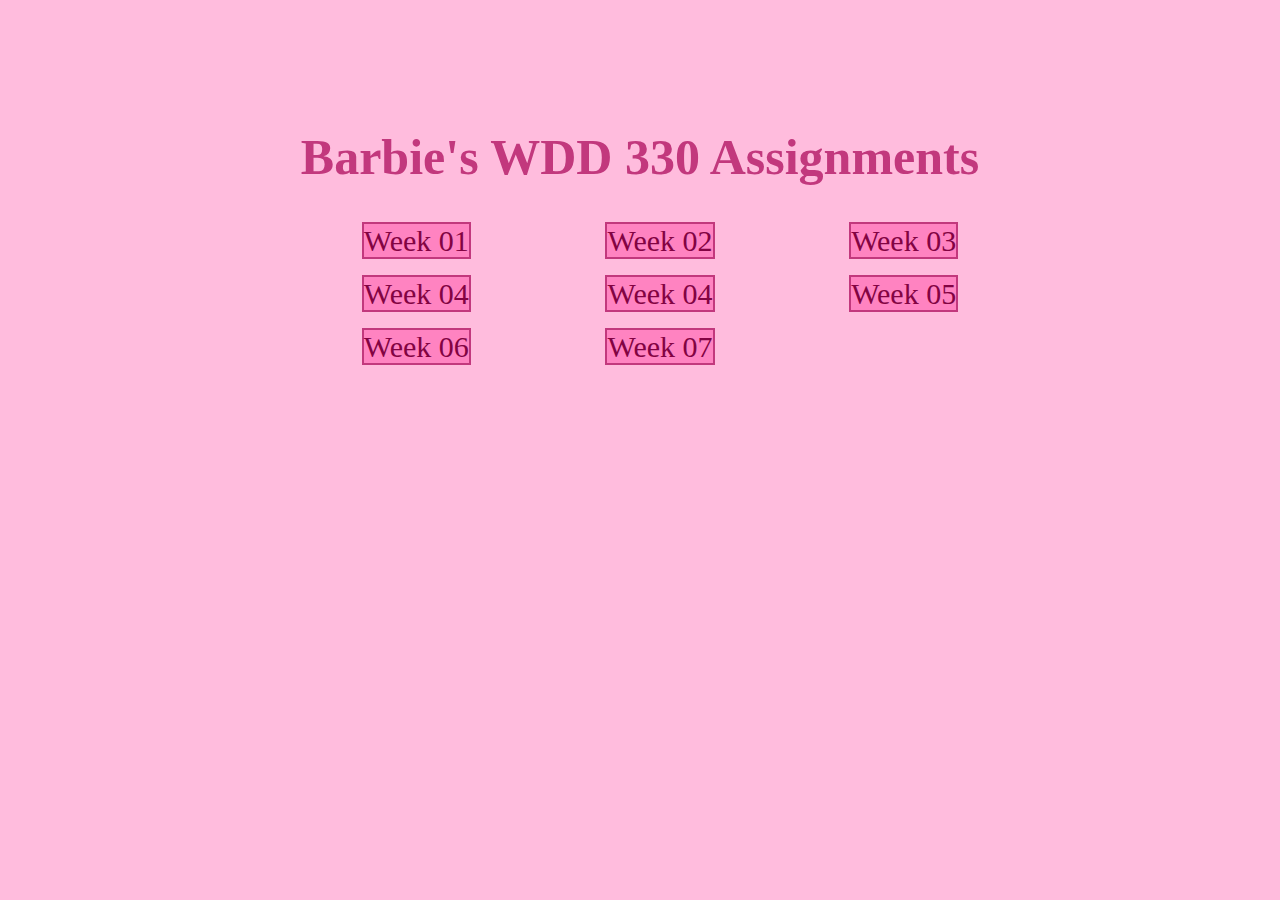
<file: index.html>
<!DOCTYPE html>
<html lang="en">
<head>
    <meta charset="UTF-8">
    <meta name="viewport" content="width=device-width, initial-scale=1.0">
    <title>Index</title>
    <link rel="stylesheet" href="style.css">
</head>
<body>
    <h1>Barbie's WDD 330 Assignments</h1>
    <ul>
    <li><a href="week 01/assign01.html">Week 01</a></li>
    <li><a href="week 02/assign02.html">Week 02</a></li>
    <li><a href="week 03/assign03.html">Week 03</a></li>
    <li><a href="week 04/assign04.html">Week 04</a></li>
    <li><a href="week 04/assign04.html">Week 04</a></li>
    <li><a href="week 05/assign05.html">Week 05</a></li>
    <li><a href="week 06/assign06.html">Week 06</a></li>
    <li><a href="week 07/assign07.html">Week 07</a></li>
    
</ul>
</body>
</html>
</file>
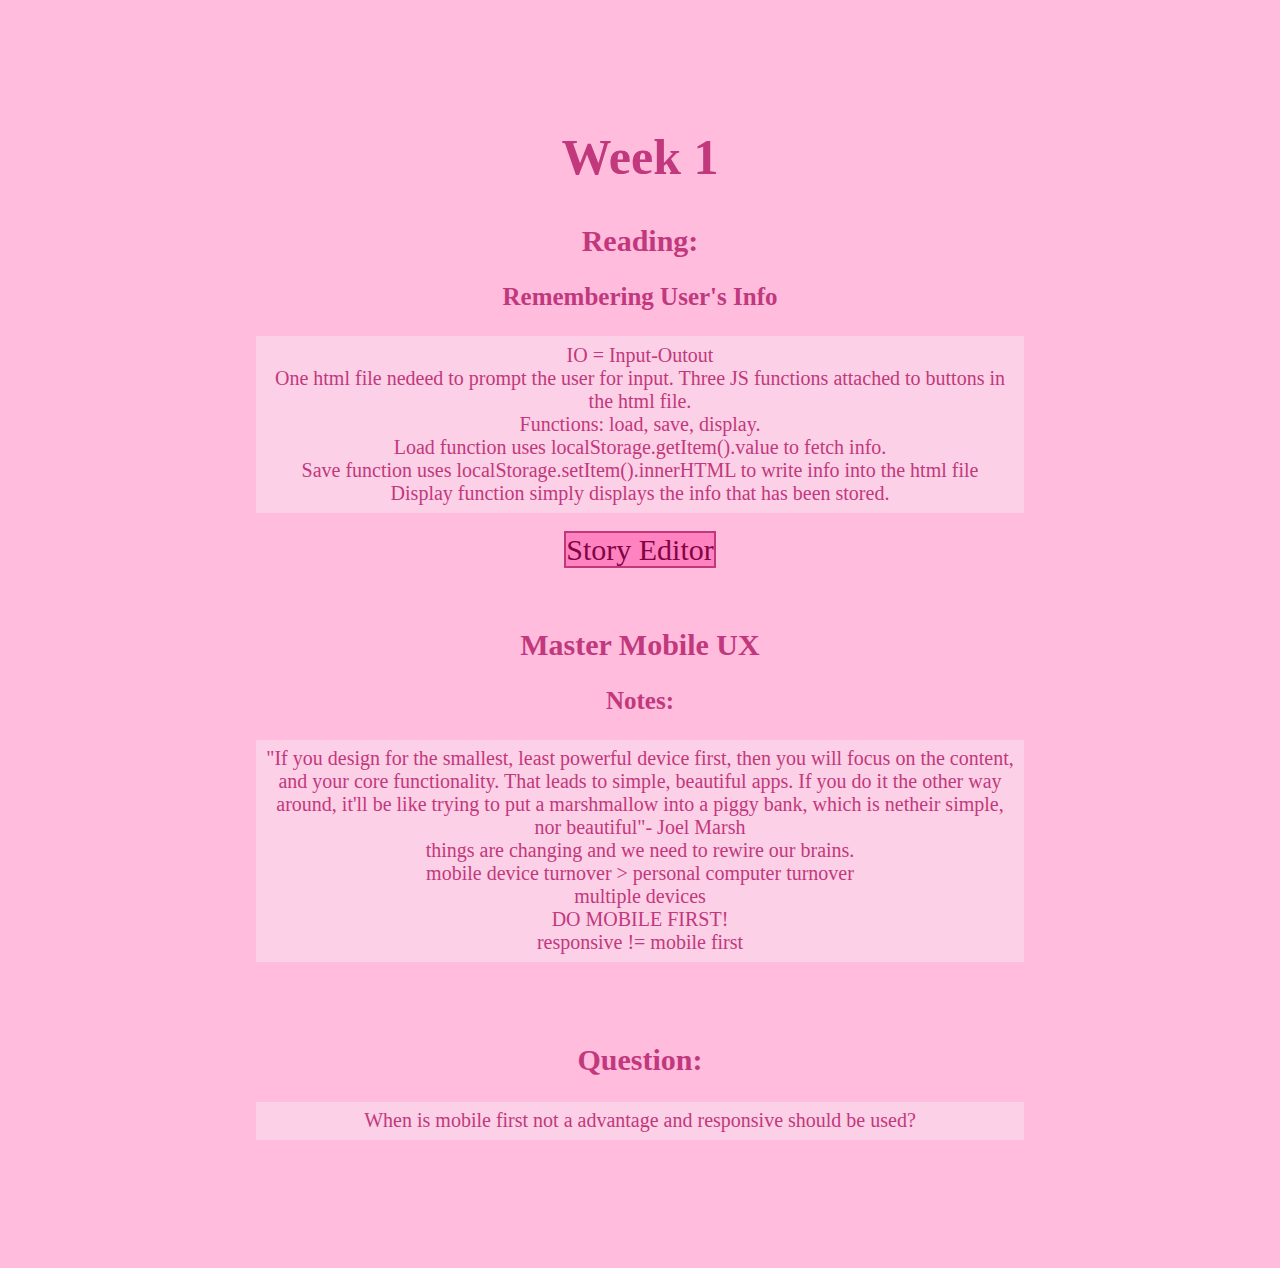
<file: week 01/assign01.html>
<!DOCTYPE html>
<html lang="en">

<head>
    <meta charset="UTF-8">
    <meta name="viewport" content="width=, initial-scale=1.0">
    <title>Assign01</title>
    <link rel="stylesheet" href="../style.css">
</head>

<body>
    <header>
        <h1>Week 1</h1>
    </header>
    <section>
        <h2>Reading:</h2>
        <h3>Remembering User's Info</h3>
        <p>IO = Input-Outout <br>
            One html file nedeed to prompt the user for input. Three JS functions attached to buttons in the html file.
            <br> Functions: load, save, display. <br> Load function uses localStorage.getItem().value to fetch info.
            <br>
            Save function uses localStorage.setItem().innerHTML to write info into the html file <br>
            Display function simply displays the info that has been stored.
        </p>
        <a href="story_editor.html">Story Editor</a>
    </section><br><br>
    <section>
        <h2>Master Mobile UX</h2>
        <h3>Notes:</h3>
        <p>"If you design for the smallest, least powerful device first, then you will focus on the content, and your
            core functionality. That leads to simple, beautiful apps. If you do it the other way around, it'll be like
            trying to put a marshmallow into a piggy bank, which is netheir simple, nor beautiful"- Joel Marsh <br>
        things are changing and we need to rewire our brains. <br>
    mobile device turnover > personal computer turnover <br>
multiple devices <br>
DO MOBILE FIRST! <br>
responsive != mobile first <br></p> <br><br>
<h2>Question:</h2>
<p>When is mobile first not a advantage and responsive should be used?</p>
    </section>
</body>

</html>
</file>
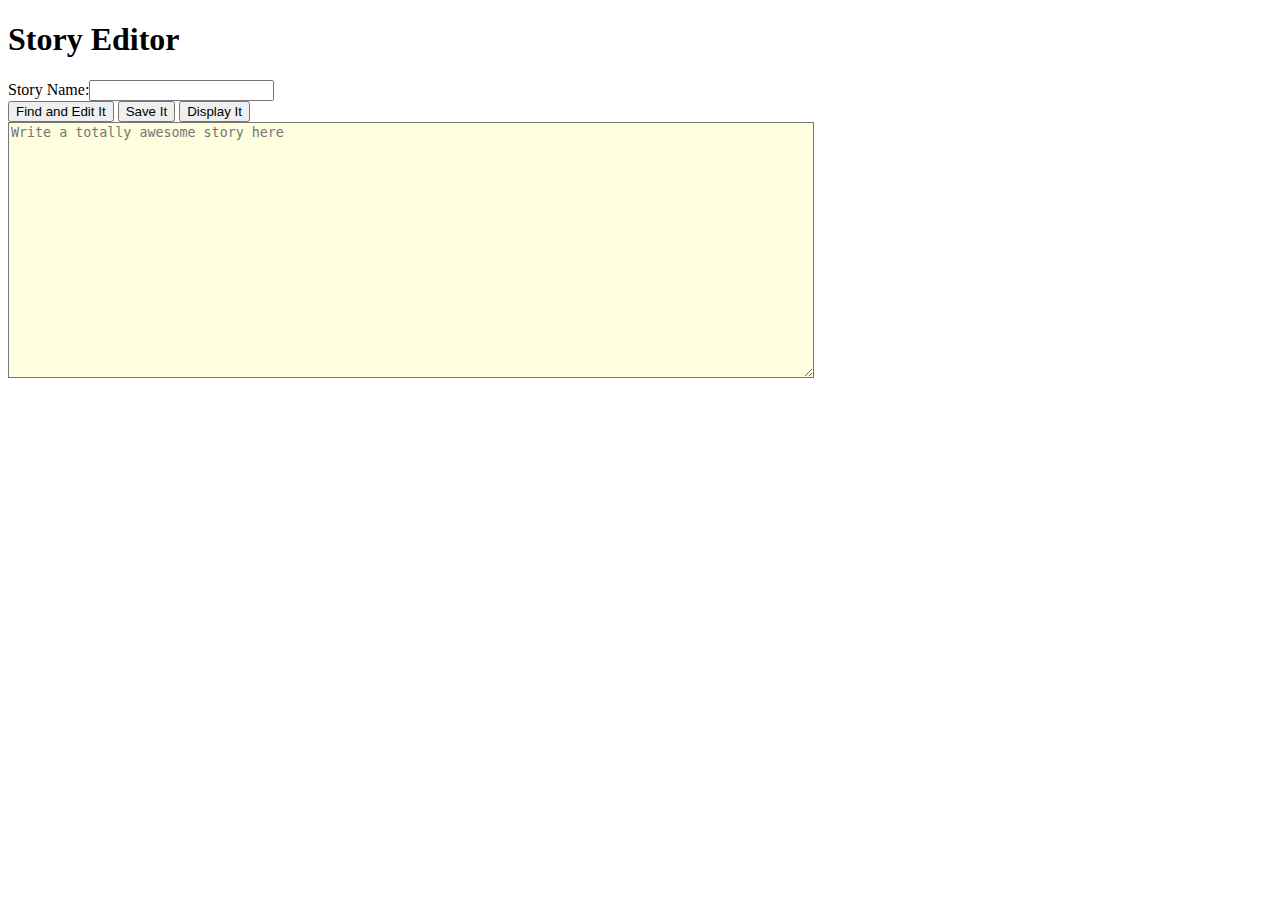
<file: week 01/story_editor.html>
<!DOCTYPE html>
<html lang="en">

<head>
    <meta charset="UTF-8">
    <meta name="viewport" content="width=device-width, initial-scale=1.0">
    <title>Story Writer</title>
    <script>
        function loadStory(){
            var storyName = document.getElementById("name_input").value 
            var storyHTML = localStorage.getItem(storyName)
            document.getElementById("story_editor").value = storyHTML
        }
        function saveStory(){
            var storyName = document.getElementById("name_input").value 
            var storyHTML = document.getElementById("story_editor").value
            localStorage.setItem(storyName, storyHTML)
        }
        function displayStory(){
            var storyHTML = document.getElementById("story_editor").value
            document.getElementById("story_display").innerHTML = storyHTML
        }
    </script>
    <style>
        textarea {
            width: 800px;
            height: 250px;
            background-color: lightyellow;
        }
    </style>
</head>

<body>
    <h1>Story Editor</h1>
    Story Name:<input id="name_input"></input>
    <section>
        <button onclick="loadStory()">Find and Edit It</button>
        <button onclick="saveStory()">Save It</button>
        <button onclick="displayStory()">Display It</button>
    </section>
    <textarea id="story_editor" placeholder="Write a totally awesome story here"></textarea>
    <section id="story_display"></section>
</body>

</html>
</file>
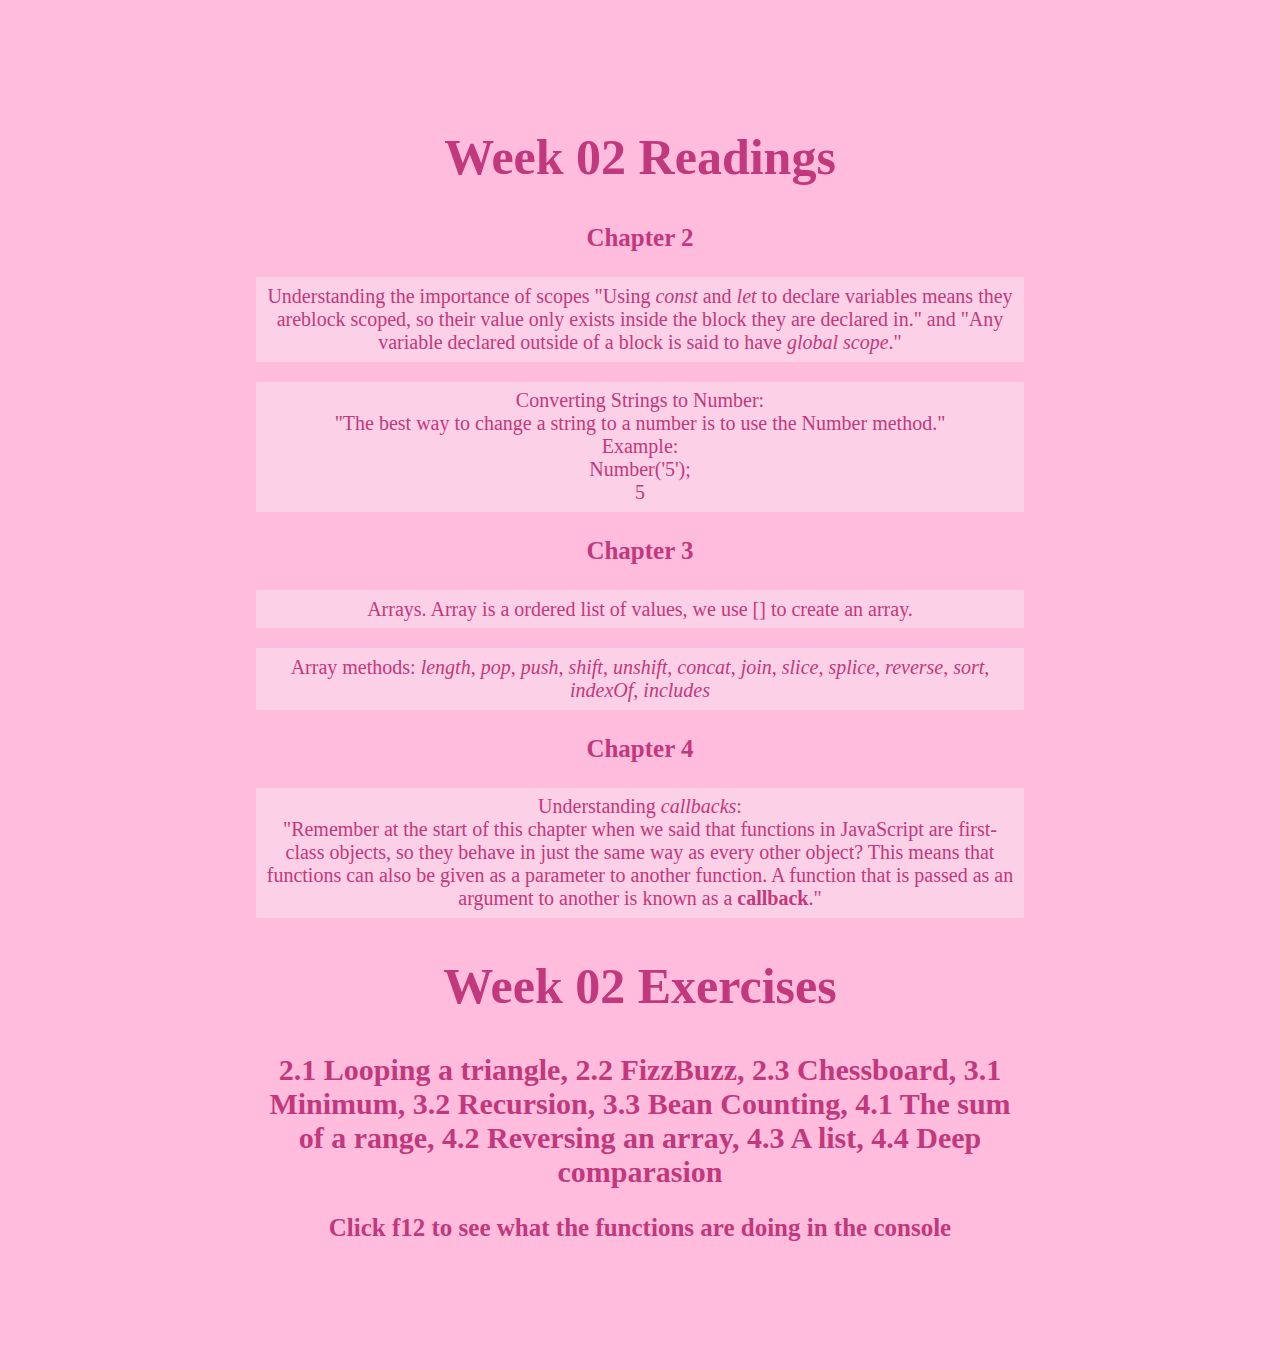
<file: week 02/assign02.html>
<!DOCTYPE html>
<html lang="en">

<head>
    <meta charset="UTF-8">
    <meta name="viewport" content="width=device-width, initial-scale=1.0">
    <link rel="stylesheet" href="../style.css">
    <title>week 02</title>
</head>

<body>
    <h1>Week 02 Readings</h1>
    <h3>Chapter 2</h3>
    <p>Understanding the importance of scopes "Using <em>const</em> and <em>let</em> to declare variables means they
        areblock scoped, so their value only exists inside the block they are declared in." and "Any variable declared
        outside of a block is said to have <em>global scope</em>."</p>
    <p>Converting Strings to Number: <br>
        "The best way to change a string to a number is to use the Number method." <br>
        Example: <br> Number('5'); <br> 5</p>
    <h3>Chapter 3</h3>
    <p>Arrays. Array is a ordered list of values, we use [] to create an array. </p>
    <p>Array methods: <em>length</em>, <em>pop</em>, <em>push</em>, <em>shift</em>, <em>unshift</em>, <em>concat</em>,
        <em>join</em>, <em>slice</em>, <em>splice</em>, <em>reverse</em>, <em>sort</em>, <em>indexOf</em>,
        <em>includes</em></p>
    <h3>Chapter 4</h3>
    <p>Understanding <em>callbacks</em>: <br>
        "Remember at the start of this chapter when we said that functions in JavaScript are first-class objects, so
        they behave in just the same way as every other object? This means that functions can also be given as a
        parameter to another function. A function that is passed as an argument to another is known as a
        <b>callback</b>."</p>
    <h1>Week 02 Exercises</h1>
    <div id="empty">
        <h2>2.1 Looping a triangle, 2.2 FizzBuzz, 2.3 Chessboard, 3.1 Minimum, 3.2 Recursion, 3.3 Bean Counting, 4.1 The
            sum of a range, 4.2 Reversing an array, 4.3 A list, 4.4 Deep comparasion </h2>
        <h3>Click f12 to see what the functions are doing in the console</h3>
    </div>
    <script>for (let line = "A"; line.length < 10; line += "A")
            console.log(line);
        for (let n = 1; n <= 100; n++) {
            let output = "";
            if (n % 3 == 0) output += "Fizz";
            if (n % 5 == 0) output += "Buzz";
            console.log(output || n);
        }
        let size = 8;

        let board = "";

        for (let y = 0; y < size; y++) {
            for (let x = 0; x < size; x++) {
                if ((x + y) % 2 == 0) {
                    board += " ";
                } else {
                    board += "#";
                }
            }
            board += "\n";
        }

        console.log(board);

        function min(a, b) {
            if (a < b) return a;
            else return b;
        }

        console.log(min(0, 10));
        console.log(min(0, -10));

        function isEven(n) {
            if (n == 0) return true;
            else if (n == 1) return false;
            else if (n < 0) return isEven(-n);
            else return isEven(n - 2);
        }

        console.log(isEven(50));
        console.log(isEven(75));
        console.log(isEven(-1));

        function countChar(string, ch) {
            let counted = 0;
            for (let i = 0; i < string.length; i++) {
                if (string[i] == ch) {
                    counted += 1;
                }
            }
            return counted;
        }

        function countBs(string) {
            return countChar(string, "B");
        }

        console.log(countBs("BBC"));
        console.log(countChar("kakkerlak", "k"));

        function range(start, end, step = start < end ? 1 : -1) {
            let array = [];

            if (step > 0) {
                for (let i = start; i <= end; i += step) array.push(i);
            } else {
                for (let i = start; i >= end; i += step) array.push(i);
            }
            return array;
        }

        function sum(array) {
            let total = 0;
            for (let value of array) {
                total += value;
            }
            return total;
        }

        console.log(range(1, 10))
        console.log(range(5, 2, -1));
        console.log(sum(range(1, 10)));

        function reverseArray(array) {
            let output = [];
            for (let i = array.length - 1; i >= 0; i--) {
                output.push(array[i]);
            }
            return output;
        }

        function reverseArrayInPlace(array) {
            for (let i = 0; i < Math.floor(array.length / 2); i++) {
                let old = array[i];
                array[i] = array[array.length - 1 - i];
                array[array.length - 1 - i] = old;
            }
            return array;
        }

        console.log(reverseArray(["A", "B", "C"]));
        let arrayValue = [1, 2, 3, 4, 5];
        reverseArrayInPlace(arrayValue);
        console.log(arrayValue);

        function arrayToList(array) {
            let list = null;
            for (let i = array.length - 1; i >= 0; i--) {
                list = { value: array[i], rest: list };
            }
            return list;
        }

        function listToArray(list) {
            let array = [];
            for (let node = list; node; node = node.rest) {
                array.push(node.value);
            }
            return array;
        }

        function prepend(value, list) {
            return { value, rest: list };
        }

        function nth(list, n) {
            if (!list) return undefined;
            else if (n == 0) return list.value;
            else return nth(list.rest, n - 1);
        }

        console.log(arrayToList([10, 20]));
        console.log(listToArray(arrayToList([10, 20, 30])));
        console.log(prepend(10, prepend(20, null)));
        console.log(nth(arrayToList([10, 20, 30]), 1));

        function deepEqual(a, b) {
            if (a === b) return true;

            if (a == null || typeof a != "object" ||
                b == null || typeof b != "object") return false;

            let keysA = Object.keys(a), keysB = Object.keys(b);

            if (keysA.length != keysB.length) return false;

            for (let key of keysA) {
                if (!keysB.includes(key) || !deepEqual(a[key], b[key])) return false;
            }

            return true;
        }

        let obj = { here: { is: "an" }, object: 2 };
        console.log(deepEqual(obj, obj));
        console.log(deepEqual(obj, { here: 1, object: 2 }));
        console.log(deepEqual(obj, { here: { is: "an" }, object: 2 }));
    </script>
</body>

</html>
</file>
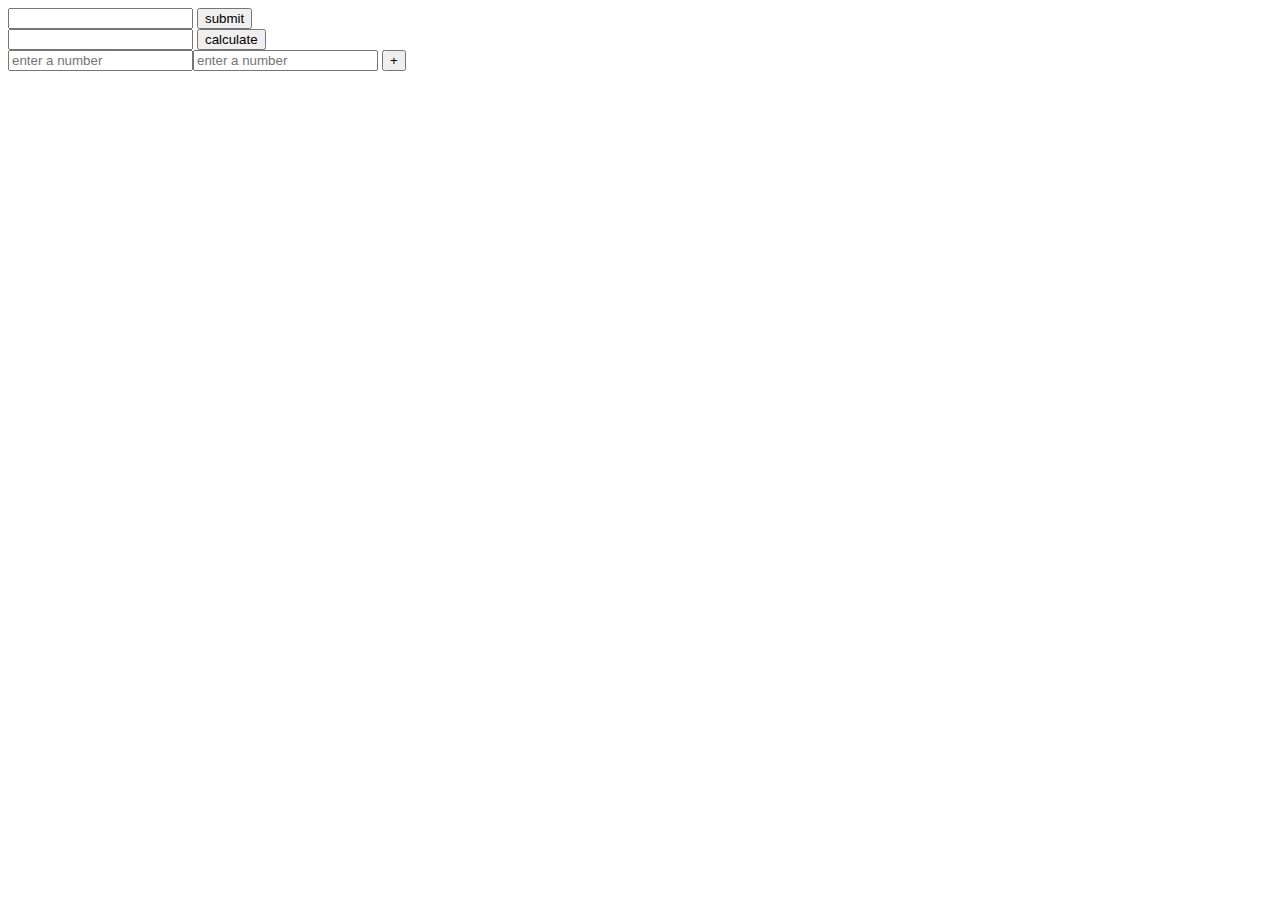
<file: week 02/team02.html>
<!DOCTYPE html>
<html lang="en">

<head>
    <meta charset="UTF-8">
    <meta name="viewport" content="width=device-width, initial-scale=1.0">
    <title>Team 02</title>
</head>

<body>
    <input type="text" id="input">
    <button id="button" onclick="read()">submit</button>
    <div id="empty">
    </div>
    <input type="number" id="number">
    <button id="button2" onclick="number()">calculate</button>
    <div id="empty2">
    </div>
    <input id="req3Number1" placeholder="enter a number" type="number" /><input id="req3Number2"
        placeholder="enter a number" type="number" />
    <button id="req3Button" onclick="add()">+</button>
    <div id="req3Output"></div>

    <script>
        function read() {
            text = document.getElementById("input").value;
            document.getElementById("empty").innerHTML = text;
        }
        function number() {
            n = document.getElementById("number").value;
            let sum = 0;
            for (let i = 1; i <= n; i++) {
                sum += i;
            }
            document.getElementById("empty2").innerHTML = sum;
        }
        function add() {
            const number1 = document.getElementById('req3Number1').value;
            const number2 = document.getElementById('req3Number2').value;
            const outputElement = document.getElementById('req3Output');

            const num1Float = parseFloat(number1);
            const num2Float = parseFloat(number2);
            if ((num1Float !== NaN) & (num2Float !== NaN)) {
                const total = num1Float + num2Float;
                outputElement.innerHTML = 'Total: ' + total;
            }
        }
    </script>
</body>

</html>
</file>
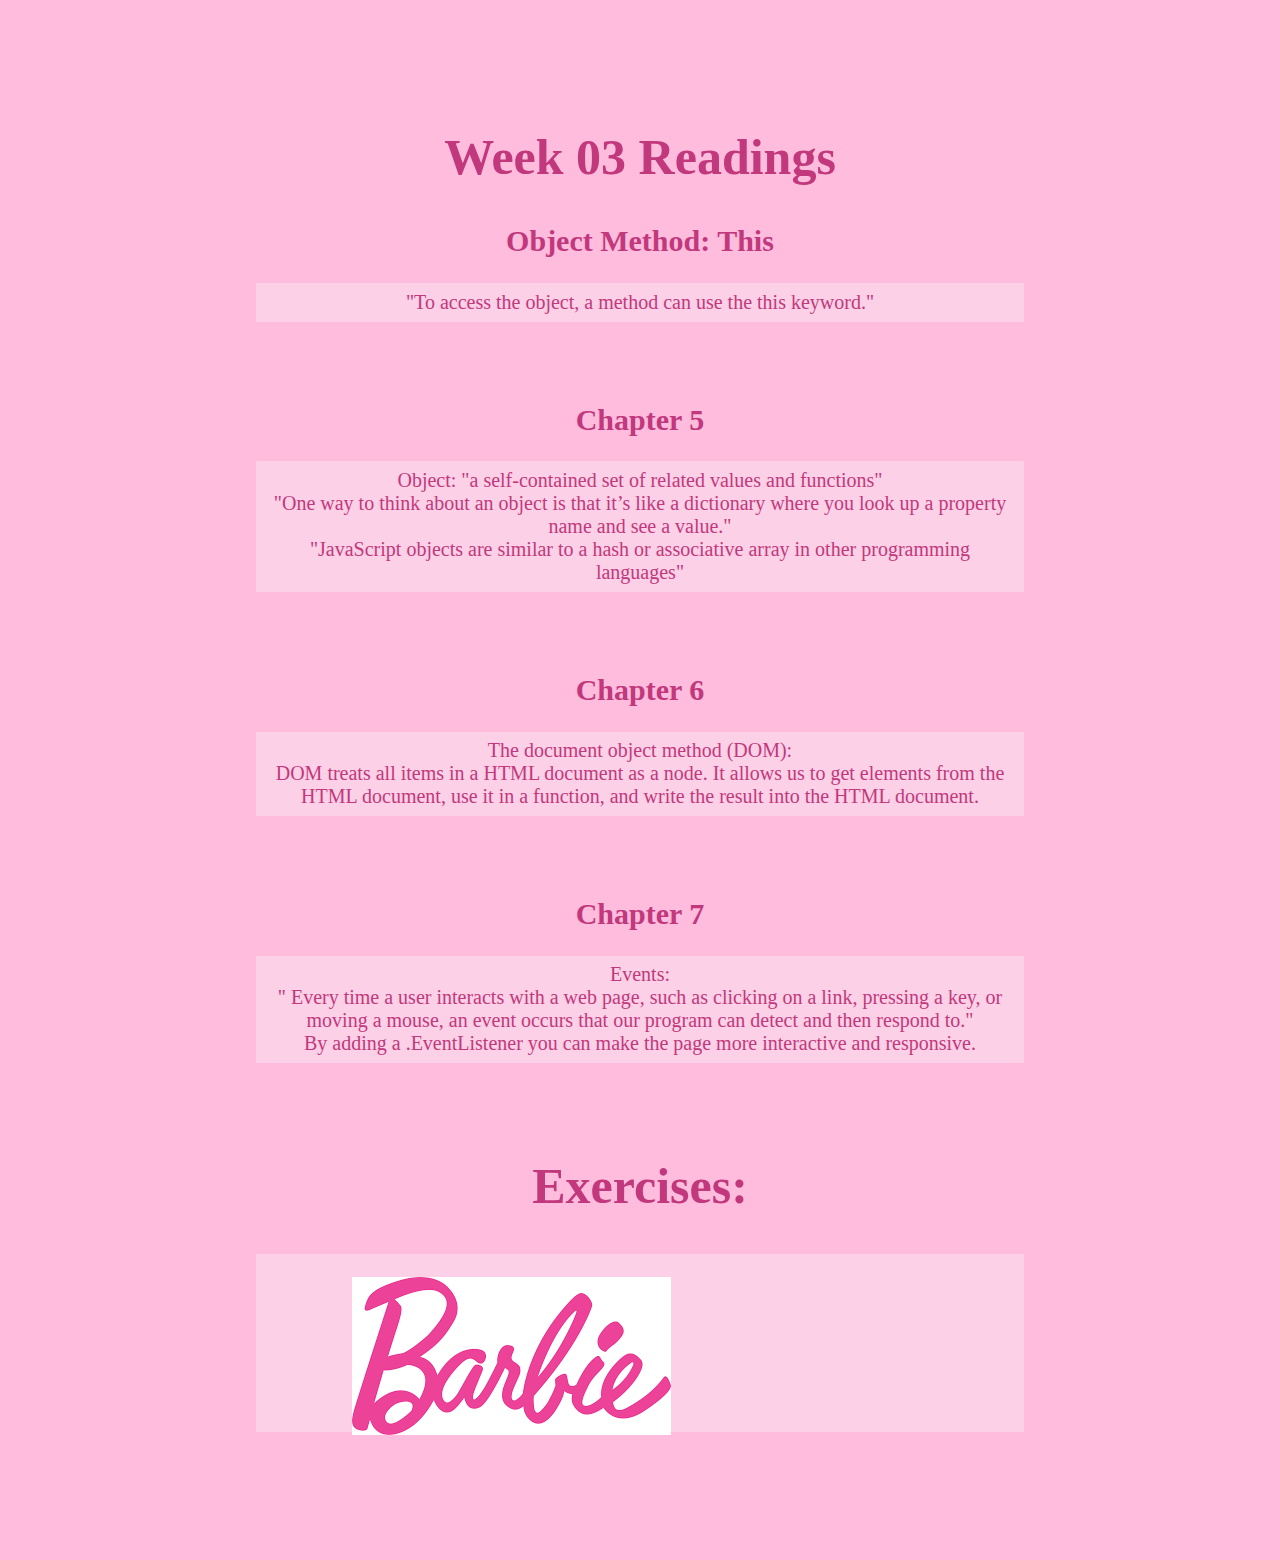
<file: week 03/assign03.html>
<!DOCTYPE html>
<html lang="en">

<head>
    <meta charset="UTF-8">
    <meta name="viewport" content="width=device-width, initial-scale=1.0">
    <title>Week 03</title>
    <link rel="stylesheet" href="../style.css">
</head>

<body>
    <h1>Week 03 Readings</h1>
    <h2>Object Method: This</h2>
    <p>"To access the object, a method can use the this keyword."</p><br><br>
    <h2>Chapter 5</h2>
    <p>Object: "a self-contained set of related values and functions"<br>
        "One way to think about an object is that it’s like a dictionary where you look up a property name and see a
        value."<br>
        "JavaScript objects are similar to a hash or associative array in other programming languages"</p><br><br>
    <h2>Chapter 6</h2>
    <p>The document object method (DOM): <br> DOM treats all items in a HTML document as a node. It allows us to get
        elements from the HTML document, use it in
        a function, and write the result into the HTML document.</p><br><br>
    <h2>Chapter 7</h2>
    <p>Events: <br> " Every time a user interacts with a web page, such as clicking on a link, pressing a key, or moving
        a mouse, an
        event occurs that our program can detect and then respond to." <br> By adding a .EventListener you can make the
        page more interactive and responsive. </p><br><br>
    <h1>Exercises:</h1>
    <p style="text-align: center">
        <img src="barbie.png" style="position: relative">
      </p>
      <script>
        let cat = document.querySelector("img");
        let angle = Math.PI / 2;
        function animate(time, lastTime) {
          if (lastTime != null) {
            angle += (time - lastTime) * 0.001;
          }
          cat.style.top = (Math.sin(angle) * 20) + "px";
          cat.style.left = (Math.cos(angle) * 200) + "px";
          requestAnimationFrame(newTime => animate(newTime, time));
        }
        requestAnimationFrame(animate);
      </script>
    
</body>

</html>
</file>
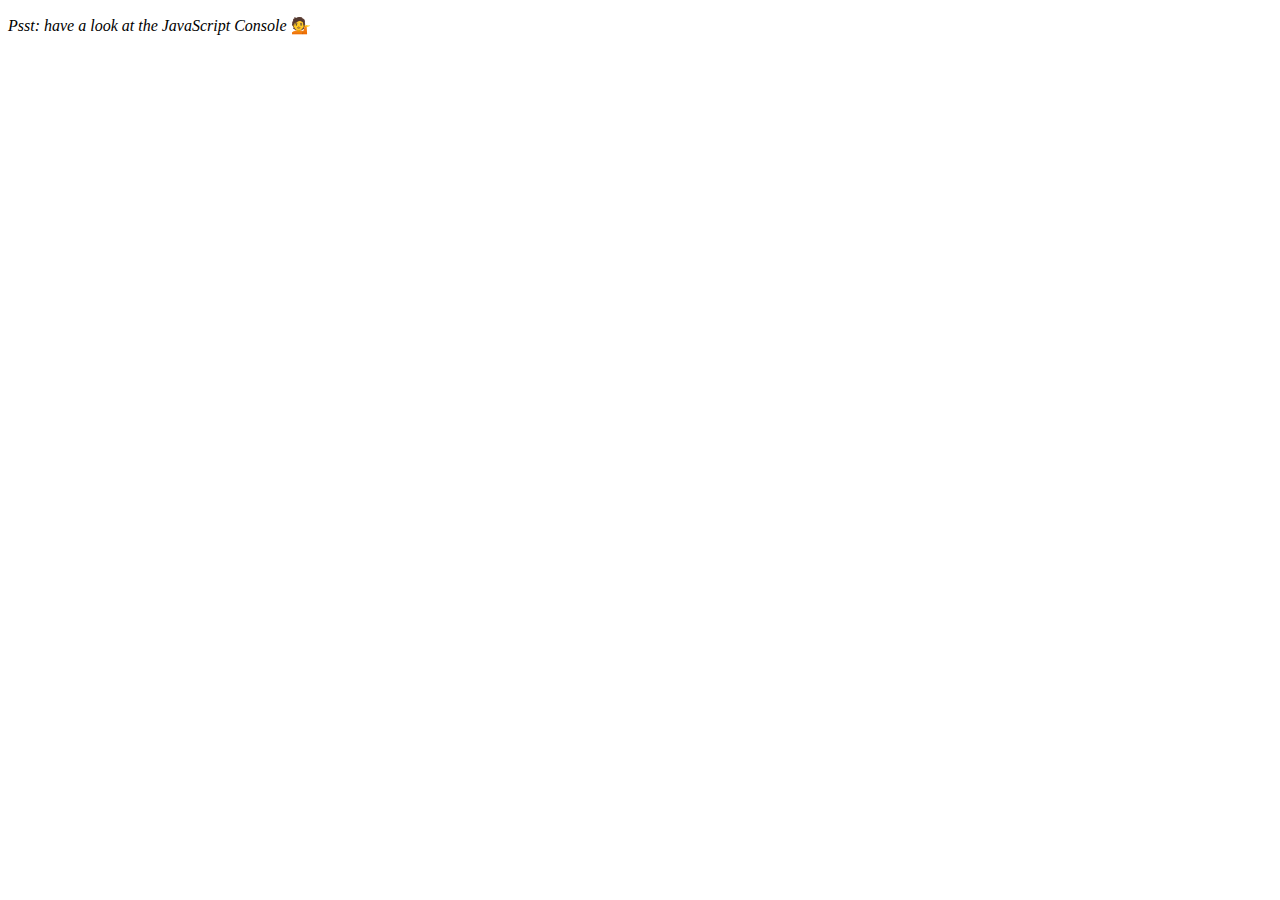
<file: week 03/team03.html>
<!DOCTYPE html>
<html lang="en">

<head>
    <meta charset="UTF-8" />
    <title>Array Cardio 💪</title>
</head>

<body>
    <p><em>Psst: have a look at the JavaScript Console</em> 💁</p>
    <script>
        // Get your shorts on - this is an array workout!
        // ## Array Cardio Day 1

        // Some data we can work with

        const inventors = [
            { first: 'Albert', last: 'Einstein', year: 1879, passed: 1955 },
            { first: 'Isaac', last: 'Newton', year: 1643, passed: 1727 },
            { first: 'Galileo', last: 'Galilei', year: 1564, passed: 1642 },
            { first: 'Marie', last: 'Curie', year: 1867, passed: 1934 },
            { first: 'Johannes', last: 'Kepler', year: 1571, passed: 1630 },
            { first: 'Nicolaus', last: 'Copernicus', year: 1473, passed: 1543 },
            { first: 'Max', last: 'Planck', year: 1858, passed: 1947 },
            { first: 'Katherine', last: 'Blodgett', year: 1898, passed: 1979 },
            { first: 'Ada', last: 'Lovelace', year: 1815, passed: 1852 },
            { first: 'Sarah E.', last: 'Goode', year: 1855, passed: 1905 },
            { first: 'Lise', last: 'Meitner', year: 1878, passed: 1968 },
            { first: 'Hanna', last: 'Hammarström', year: 1829, passed: 1909 }
        ];

        const people = [
            'Beck, Glenn',
            'Becker, Carl',
            'Beckett, Samuel',
            'Beddoes, Mick',
            'Beecher, Henry',
            'Beethoven, Ludwig',
            'Begin, Menachem',
            'Belloc, Hilaire',
            'Bellow, Saul',
            'Benchley, Robert',
            'Benenson, Peter',
            'Ben-Gurion, David',
            'Benjamin, Walter',
            'Benn, Tony',
            'Bennington, Chester',
            'Benson, Leana',
            'Bent, Silas',
            'Bentsen, Lloyd',
            'Berger, Ric',
            'Bergman, Ingmar',
            'Berio, Luciano',
            'Berle, Milton',
            'Berlin, Irving',
            'Berne, Eric',
            'Bernhard, Sandra',
            'Berra, Yogi',
            'Berry, Halle',
            'Berry, Wendell',
            'Bethea, Erin',
            'Bevan, Aneurin',
            'Bevel, Ken',
            'Biden, Joseph',
            'Bierce, Ambrose',
            'Biko, Steve',
            'Billings, Josh',
            'Biondo, Frank',
            'Birrell, Augustine',
            'Black, Elk',
            'Blair, Robert',
            'Blair, Tony',
            'Blake, William'
        ];

        // Array.prototype.filter()
        // 1. Filter the list of inventors for those who were born in the 1500's
        const inventors_fifthteen = inventors.filter(function (inventor) {
            if (inventor.year >= 1500 && inventor.year < 1600) {
                return true; //keep it
            }
        });
        console.table(inventors_fifthteen);

        // Array.prototype.map()
        // 2. Give us an array of the inventors' first and last names
        const names = inventors.map(inventor => `${inventor.first} ${inventor.last}`);
        console.log(names);
        // Array.prototype.sort()
        // 3. Sort the inventors by birthdate, oldest to youngest
        const bday = inventors.sort(function (a, b) {
            if (a.year > b.year) {
                return 1;
            } else {
                return -1;
            }
        });
        console.table(bday);

        // Array.prototype.reduce()
        // 4. How many years did all the inventors live?
        const lived = inventors.reduce((total, inventor) => {
            return total + (inventor.passed - inventor.year);
        }, 0);
        console.log(lived);
        // 5. Sort the inventors by years lived
        const oldest = inventors.sort(function (a, b) {
            const lastGuy = a.passed - a.year;
            const nextGuy = b.passed - b.year;
            return lastGuy > nextGuy ? -1 : 1;
        });
        console.table(oldest);
        // 6. create a list of Boulevards in Paris that contain 'de' anywhere in the name
        // https://en.wikipedia.org/wiki/Category:Boulevards_in_Paris
        // goto the link above and open the console. Paste the following two lines in.  That will create a list of links in memory that you can reference through the console. Use that list to finish the problem.
        // const category = document.querySelector('.mw-category');
        // const links = Array.from(category.querySelectorAll('a'));

        // const category = document.querySelector('.mw-category');
        // const links = Array.from(category.querySelectorAll('a'));

        // const de = links
        //     .map(link => link.textContent)
        //     .filter(streetName => streetName.includes('de'));

        // Sort the people alphabetically by last name
        const alpha = people.sort(function (lastOne, nextOne) {
            const [alast, afirst] = lastOne.split(', ');
            const [blast, bfirst] = nextOne.split(', ');
            return alast > blast ? 1 : -1;

        });
        console.log(alpha);

        // 8. Reduce Exercise
        // Sum up the instances of each of these
        const data = [
            'car',
            'car',
            'truck',
            'truck',
            'bike',
            'walk',
            'car',
            'van',
            'bike',
            'walk',
            'car',
            'van',
            'car',
            'truck'
        ];

        const transport = data.reduce(function (obj, item) {
            if (!obj[item]) {
                obj[item] = 0;
            }
            obj[item]++;

            return obj;
        }, {});
        console.log(transport);
    </script>
</body>

</html>
</file>
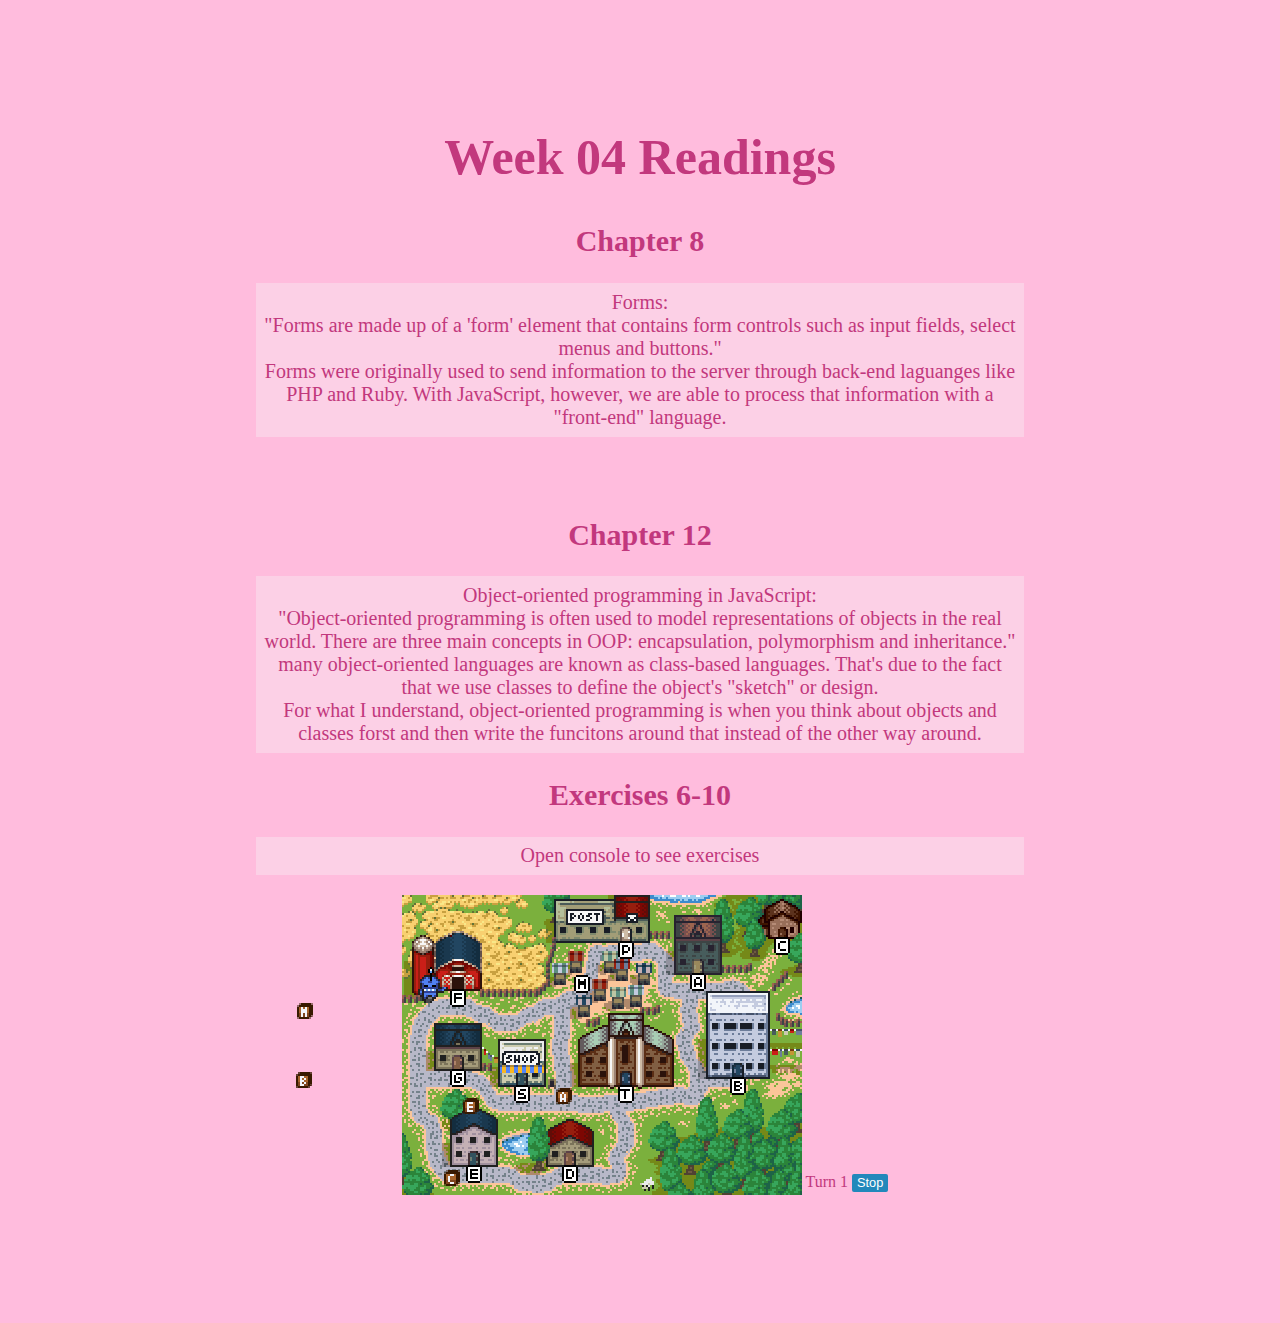
<file: week 04/assign04.html>
<!DOCTYPE html>
<html lang="en">

<head>
    <meta charset="UTF-8">
    <meta name="viewport" content="width=device-width, initial-scale=1.0">
    <title>Week 04</title>
    <link rel="stylesheet" href="../style.css">
    <script src="animatedvillage.js"></script>
    <script src="chapter/07_robot.js"></script>

</head>

<body>
    <h1>Week 04 Readings</h1>
    <h2>Chapter 8</h2>
    <p>Forms: <br>
        "Forms are made up of a 'form' element that contains form controls such as input fields, select menus and
        buttons." <br>
        Forms were originally used to send information to the server through back-end laguanges like PHP and Ruby. With
        JavaScript, however, we are able to process that information with a "front-end" language.</p><br><br>
    <h2>Chapter 12</h2>
    <p>Object-oriented programming in JavaScript: <br>
        "Object-oriented programming is often used to model representations of objects in the real world. There are
        three main concepts in OOP: encapsulation, polymorphism and inheritance."<br>
        many object-oriented languages are known as class-based languages. That's due to the fact that we use classes to
        define the object's "sketch" or design. <br>
        For what I understand, object-oriented programming is when you think about objects and classes forst and then
        write the funcitons around that instead of the other way around.</p>
    <h2>Exercises 6-10</h2>
    <p>Open console to see exercises</p>
    <script>
        class Temperature {
            constructor(celsius) {
                this.celsius = celsius;
            }
            get fahrenheit() {
                return this.celsius * 1.8 + 32;
            }
            set fahrenheit(value) {
                this.celsius = (value - 32) / 1.8;
            }

            static fromFahrenheit(value) {
                return new Temperature((value - 32) / 1.8);
            }
        }

        let temp = new Temperature(22);
        console.log(temp.fahrenheit);
        temp.fahrenheit = 86;
        console.log(temp.celsius);

        runRobotAnimation(VillageState.random(),
            goalOrientedRobot, []);

        function parseINI(string) {
            // Start with an object to hold the top-level fields
            let result = {};
            let section = result;
            string.split(/\r?\n/).forEach(line => {
                let match;
                if (match = line.match(/^(\w+)=(.*)$/)) {
                    section[match[1]] = match[2];
                } else if (match = line.match(/^\[(.*)\]$/)) {
                    section = result[match[1]] = {};
                } else if (!/^\s*(;.*)?$/.test(line)) {
                    throw new Error("Line '" + line + "' is not valid.");
                }
            });
            return result;
        }

        console.log(parseINI(`
name=Vasilis
[address]
city=Tessaloniki`));
    </script>
</body>

</html>
</file>
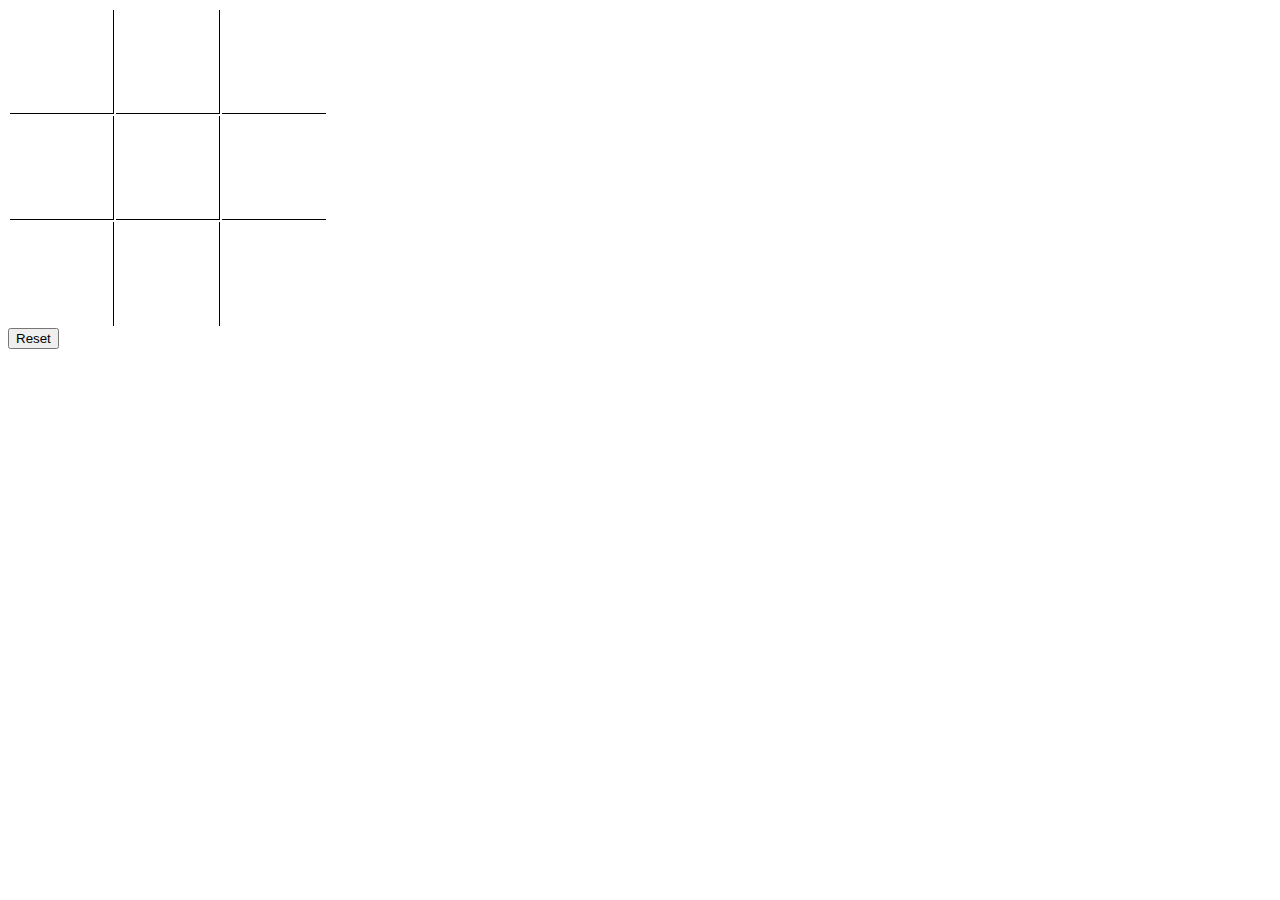
<file: week 04/team04.html>
<!DOCTYPE html>
<html>
  <head>
    <title>Tic Tac Toe</title>
    <style>
      /* styles for the table based board */
      .board {
        width: 320px;
        height: 320px;
      }
      .board td,
      .board tr {
        width: 33.3%;
        height: 33.3%;
      }
      .board td {
        border-right: 1px solid;
        border-bottom: 1px solid;
        font-size: 5em;
        text-align: center;
      }

      .board td:last-child {
        border-right: 0;
      }

      .board tr:last-child td {
        border-bottom: 0;
      }

      /* Styles for the div based board */
      .divBoard {
        display: grid;
        grid-template-columns: 100px 100px 100px;
        grid-template-rows: 100px 100px 100px;
        justify-content: center;
      }
      .divBoard > div {
        /* border-right: 1px solid;
        border-bottom: 1px solid; */
        border: 1px solid;
        font-size: 5em;
        text-align: center;
      }
      /* .divBoard > div:nth-child(3n) {
        border-right: 0;
      }
      .divBoard > div:nth-child(n + 7) {
        border-bottom: 0;
      } */
    </style>
  </head>
  <body>
    <!-- Here is a board built with a table element. It goes together quickly, and need minimal styling...but it will be a bit more work to get at it's children-->
    <table class="board">
      <tr>
        <td></td>
        <td></td>
        <td></td>
      </tr>
      <tr>
        <td></td>
        <td></td>
        <td></td>
      </tr>
      <tr>
        <td></td>
        <td></td>
        <td></td>
      </tr>
    </table>

    <!-- Here is a board built with simple div elements. The markup is simpler, but it will require more styling to get it to look like a tic tac toe board. All of the cells are direct children of the board, so they will be easy to get a hold of.
    <div class="divBoard">
      <div></div>
      <div></div>
      <div></div>
      <div></div>
      <div></div>
      <div></div>
      <div></div>
      <div></div>
      <div></div>
    </div> -->
    <button id="reset">Reset</button>

    <script>
      const board = document.querySelector('.board');
      const divBoard = document.querySelector('.divBoard');
      const resetButton = document.getElementById('reset');
      const player1 = 'X';
      const player2 = 'O';
      let player = player1;
      function addPiece(e) {
        console.log(e.target);
        e.target.innerHTML = player;
        if (player === player1) player = player2;
        else player = player1;
      }
      // table version
      function resetBoard() {
        console.dir(board);
        for (let i = 0; i < board.rows.length; i++) {
          let row = board.rows[i];
          for (let j = 0; j < row.cells.length; j++) {
            row.cells[j].innerHTML = '';
          }
        }
      }
      // div version
      function resetBoardDiv() {
        const divBoard = document.querySelector('.divBoard');
        for (let i = 0; i < divBoard.children.length; i++) {
          divBoard.children[i].innerText = '';
        }
        const children = Array.from(divBoard.children);
        const empty = children.filter(function(child) {
          return child.innerText == 'X' || child.innerText == 'O';
        });
        console.log(empty);
      }
      board.addEventListener('click', addPiece);
      divBoard.addEventListener('click', addPiece);
      reset.addEventListener('click', resetBoardDiv);
    </script>
  </body>
</html>
</file>
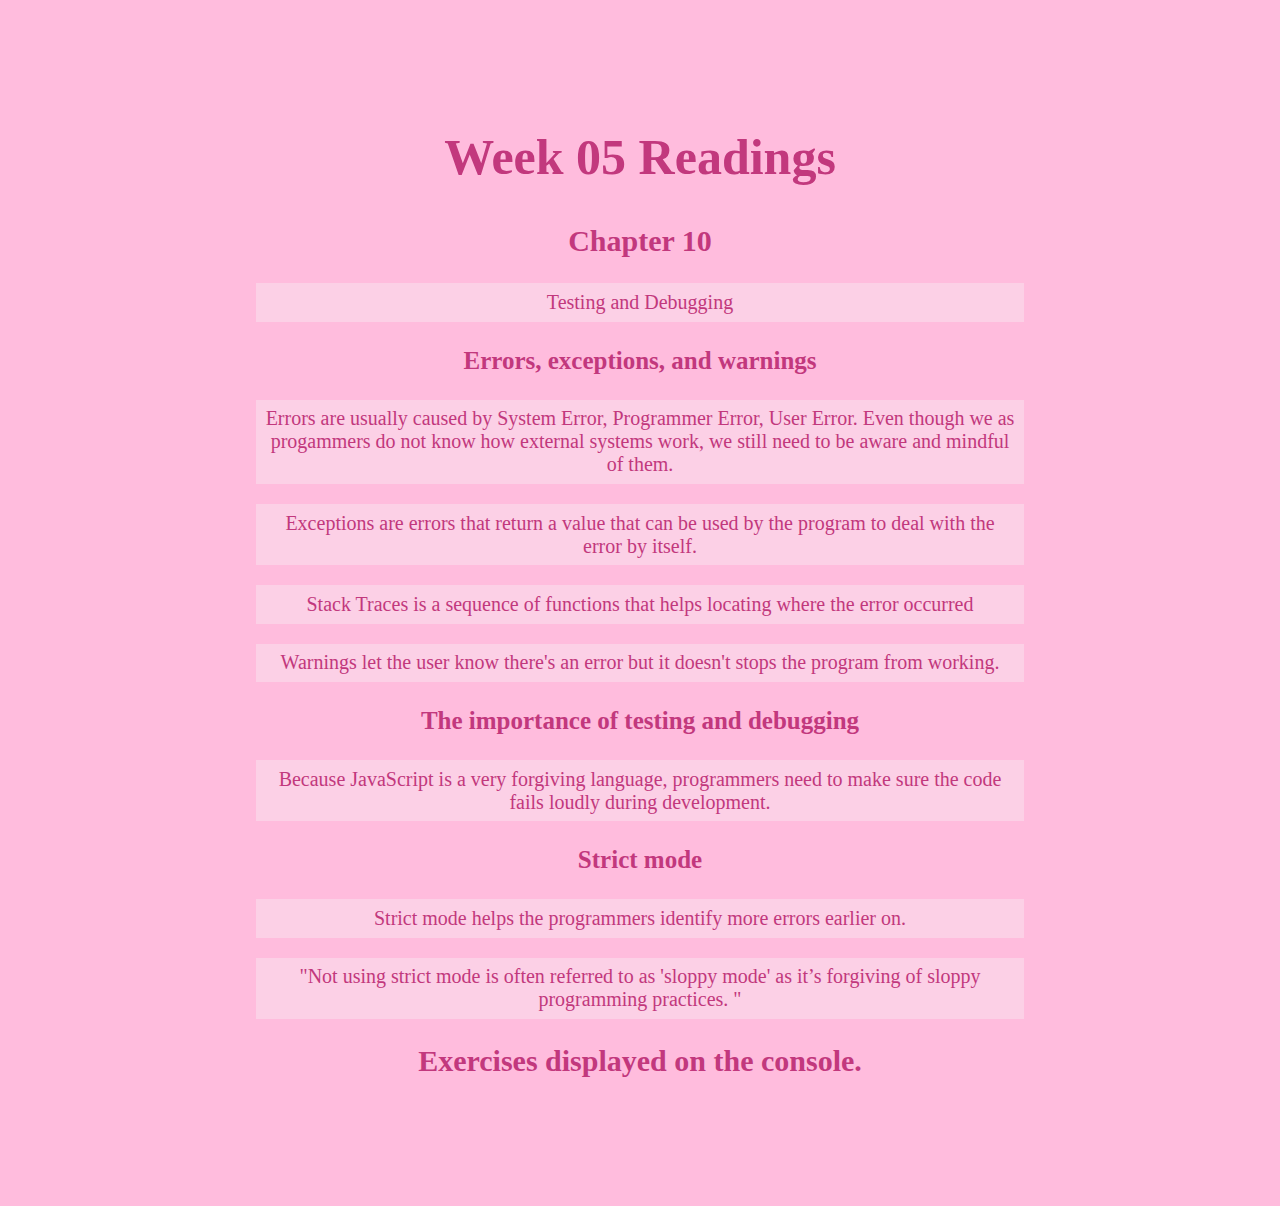
<file: week 05/assign05.html>
<!DOCTYPE html>
<html lang="en">

<head>
    <meta charset="UTF-8">
    <meta name="viewport" content="width=device-width, initial-scale=1.0">
    <title>week 05</title>
    <link rel="stylesheet" href="../style.css">
</head>

<body>
    <h1>Week 05 Readings</h1>
    <h2>Chapter 10</h2>
    <p>Testing and Debugging</p>
    <h3>Errors, exceptions, and warnings</h3>
    <p>Errors are usually caused by System Error, Programmer Error, User Error. Even though we as progammers do not know
        how external systems work, we still need to be aware and mindful of them.</p>
    <p>Exceptions are errors that return a value that can be used by the program to deal with the error by itself.</p>
    <p>Stack Traces is a sequence of functions that helps locating where the error occurred</p>
    <p>Warnings let the user know there's an error but it doesn't stops the program from working.</p>
    <h3>The importance of testing and debugging</h3>
    <p>Because JavaScript is a very forgiving language, programmers need to make sure the code fails loudly during
        development.</p>
    <h3>Strict mode</h3>
    <p>Strict mode helps the programmers identify more errors earlier on.</p>
    <p>"Not using strict mode is often referred to as 'sloppy mode' as it’s forgiving of sloppy programming practices. "
    </p>
    <h2>Exercises displayed on the console.</h2>

    <script>
        class MultiplicatorUnitFailure extends Error { }

        function primitiveMultiply(a, b) {
            if (Math.random() < 0.2) {
                return a * b;
            } else {
                throw new MultiplicatorUnitFailure("Klunk");
            }
        }

        function reliableMultiply(a, b) {
            for (; ;) {
                try {
                    return primitiveMultiply(a, b);
                } catch (e) {
                    if (!(e instanceof MultiplicatorUnitFailure))
                        throw e;
                }
            }
        }

        console.log(reliableMultiply(6, 8));
        // → 64

        const box = {
            locked: true,
            unlock() { this.locked = false; },
            lock() { this.locked = true; },
            _content: [],
            get content() {
                if (this.locked) throw new Error("Locked!");
                return this._content;
            }
        };

        function withBoxUnlocked(body) {
            let locked = box.locked;
            if (!locked) {
                return body();
            }

            box.unlock();
            try {
                return body();
            } finally {
                box.lock();
            }
        }

        withBoxUnlocked(function () {
            box.content.push("gold piece");
        });

        try {
            withBoxUnlocked(function () {
                throw new Error("Pirates on the horizon! Abort!");
            });
        } catch (e) {
            console.log("Error raised:", e);
        }

        console.log(box.locked);
// → true
    </script>
</body>

</html>
</file>
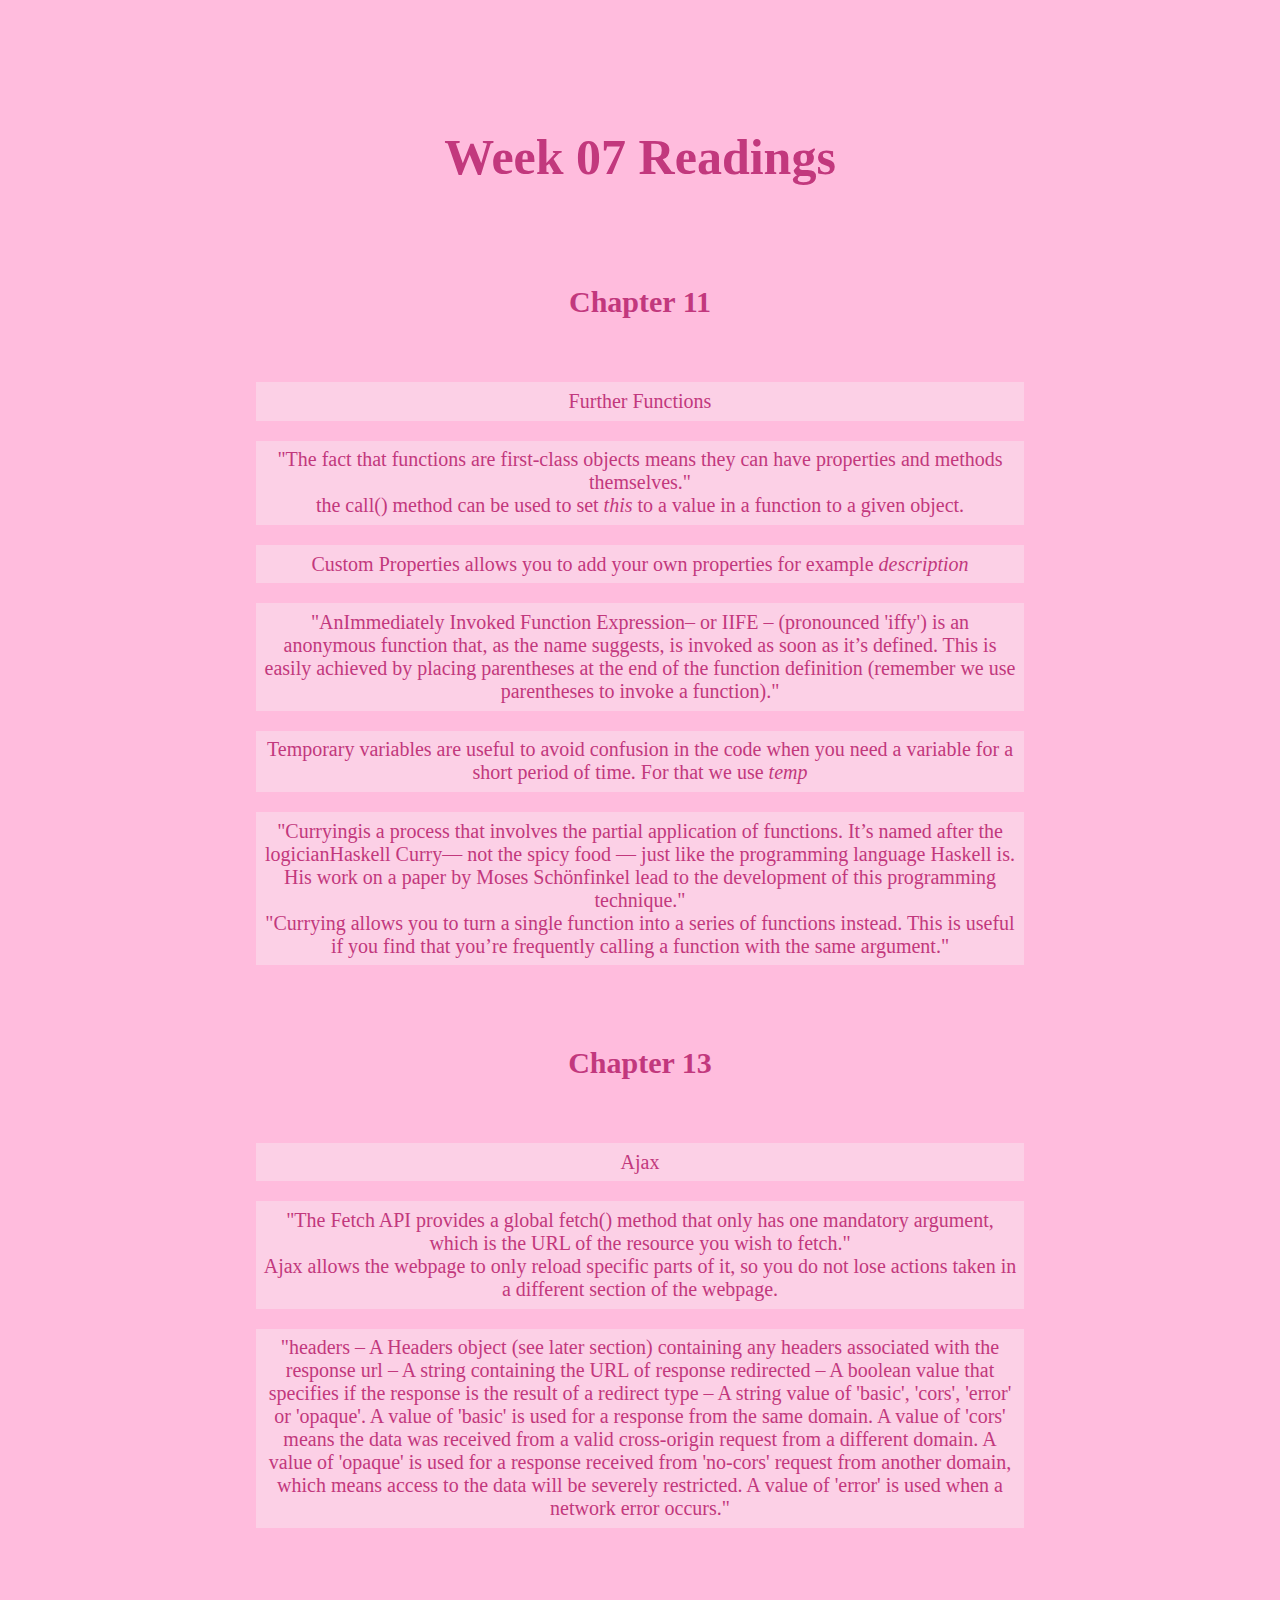
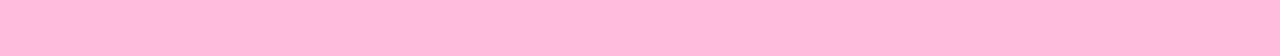
<file: week 07/assign07.html>
<!DOCTYPE html>
<html lang="en">

<head>
    <meta charset="UTF-8">
    <meta name="viewport" content="width=device-width, initial-scale=1.0">
    <title>week 07</title>
    <link rel="stylesheet" href="../style.css">
</head>

<body>
    <h1>Week 07 Readings</h1><br><br>
    <h2>Chapter 11</h2><br>
    <p>Further Functions</p>
    <p>"The fact that functions are first-class objects means they can have properties and methods themselves."<br>
        the call() method can be used to set <i>this</i> to a value in a function to a given object.</p>
    <p>Custom Properties allows you to add your own properties for example <i>description</i></p>
    <p>"AnImmediately Invoked Function Expression– or IIFE – (pronounced 'iffy') is an anonymous function that, as the
        name suggests, is invoked as soon as it’s defined. This is easily achieved by placing parentheses at the end of
        the function definition (remember we use parentheses to invoke a function)."</p>
    <p>Temporary variables are useful to avoid confusion in the code when you need a variable for a short period of
        time. For that we use <i>temp</i></p>
    <p>"Curryingis a process that involves the partial application of functions. It’s named after the logicianHaskell
        Curry— not the spicy food — just like the programming language Haskell is. His work on a paper by Moses
        Schönfinkel lead to the development of this programming technique."<br>
        "Currying allows you to turn a single function into a series of functions instead. This is useful if you find
        that you’re frequently calling a function with the same argument."</p><br><br>
    <h2>Chapter 13</h2><br>
    <p>Ajax</p>
    <p>"The Fetch API provides a global fetch() method that only has one mandatory argument, which is the URL of the
        resource you wish to fetch."<br>
        Ajax allows the webpage to only reload specific parts of it, so you do not lose actions taken in a different
        section of the webpage.</p>
    <p>"headers – A Headers object (see later section) containing any headers associated with the response
        url – A string containing the URL of response
        redirected – A boolean value that specifies if the response is the result of a redirect
        type – A string value of 'basic', 'cors', 'error' or 'opaque'. A value of 'basic' is used for a response from
        the same domain. A value of 'cors' means the data was received from a valid cross-origin request from a
        different domain. A value of 'opaque' is used for a response received from 'no-cors' request from another
        domain, which means access to the data will be severely restricted. A value of 'error' is used when a network
        error occurs."</p>
</body>

</html>
</file>
<file: style.css>
body{
    background-color: rgb(255, 188, 221);
    color: rgb(194, 56, 125);
    margin-top: 10%;
    margin-left: 20%;
    margin-right: 20%;
    margin-bottom: 10%;
    text-align: center;
    font-family: Georgia, 'Times New Roman', Times, serif;
}
a{
    color: rgb(131, 3, 67);
    text-decoration: none;
    background-color: rgb(255, 131, 193);
    border: 2px solid rgb(194, 56, 125);
    font-size: 30px;
    
}
ul{
    list-style-type: none;
    display: grid;
    grid-template-columns: repeat(3, 1fr);
  grid-gap: 3px;
  grid-auto-rows: minmax(50px, auto);
}
h1{
    font-size: 50px;
    margin:5%;
}
p{
    font-size: 20px;
    background-color: rgb(252, 208, 230);
    padding: 1%;
}
h2{
    font-size: 30px;
}
h3{
    font-size: 25px;
}
</file>
